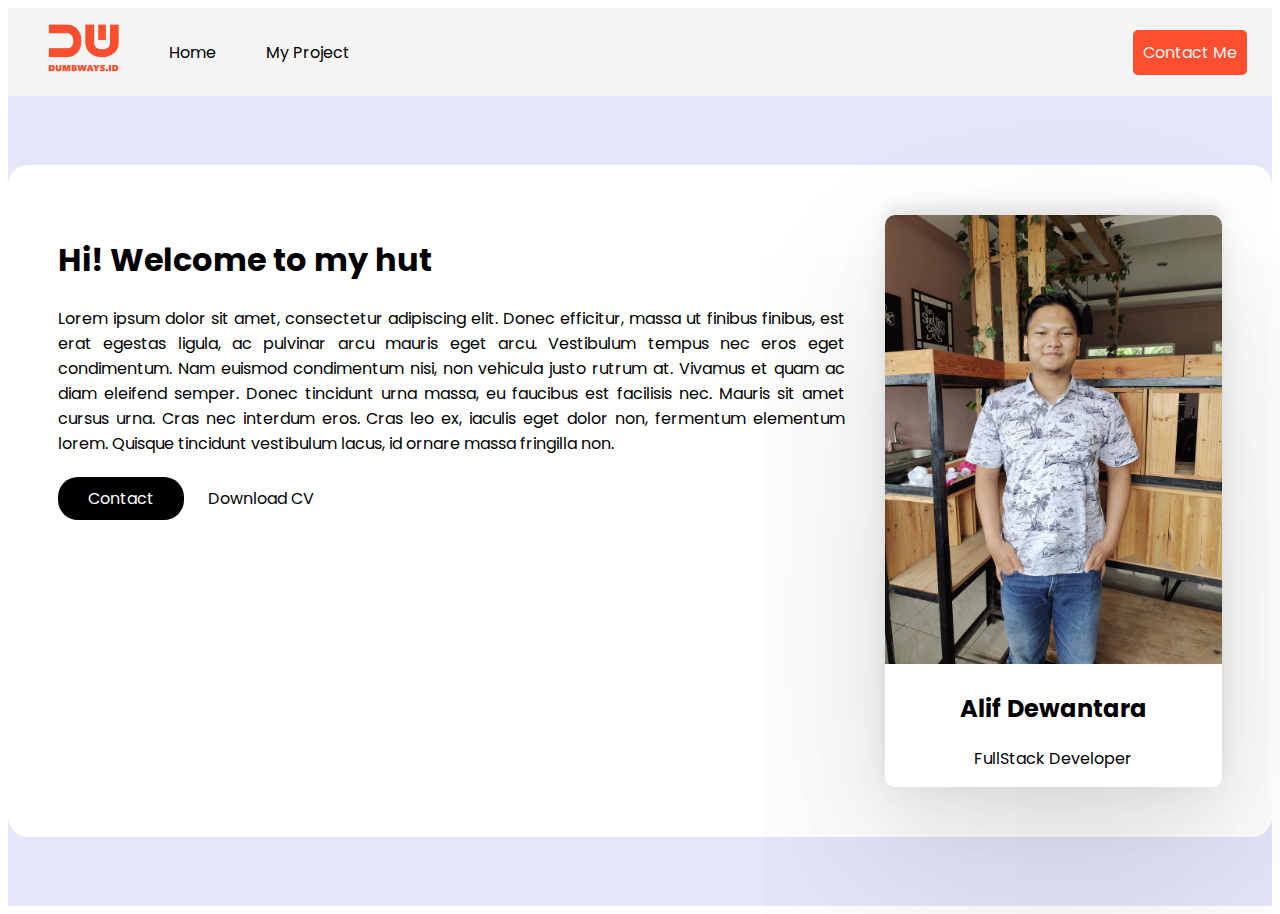
<file: index.html>
<!DOCTYPE html>
<html lang="en">
<head>
    <meta charset="UTF-8">
    <meta name="viewport" content="width=device-width, initial-scale=1.0">
    <link rel="stylesheet" href="styles/style.css">
    <link rel="stylesheet" href="https://cdnjs.cloudflare.com/ajax/libs/font-awesome/6.4.2/css/all.min.css" integrity="sha512-z3gLpd7yknf1YoNbCzqRKc4qyor8gaKU1qmn+CShxbuBusANI9QpRohGBreCFkKxLhei6S9CQXFEbbKuqLg0DA==" crossorigin="anonymous" referrerpolicy="no-referrer" />
    <title>Alif Dewantara</title>
</head>
<body>
    <Header>
        <nav>
            <div class="left-side">
                <ul>
                    <li><img src="images/logo.png" alt=""></li>
                    <li><a href="#">Home</a></li>
                    <li><a href="https://alifdwt.github.io">My Project</a></li>
                </ul>
            </div>
            <div class="right-side">
                <a href="contact.html">Contact Me</a>
            </div>
        </nav>
    </Header>
    <main>
        <section>
            <div class="container">
                <div class="content">
                    <div class="desc">
                        <h1>Hi! Welcome to my hut</h1>
                        <p>Lorem ipsum dolor sit amet, consectetur adipiscing elit. Donec efficitur, massa ut finibus finibus, est erat egestas ligula, ac pulvinar arcu mauris eget arcu. Vestibulum tempus nec eros eget condimentum. Nam euismod condimentum nisi, non vehicula justo rutrum at. Vivamus et quam ac diam eleifend semper. Donec tincidunt urna massa, eu faucibus est facilisis nec. Mauris sit amet cursus urna. Cras nec interdum eros. Cras leo ex, iaculis eget dolor non, fermentum elementum lorem. Quisque tincidunt vestibulum lacus, id ornare massa fringilla non.</p>
                        <div class="contact">
                            <a style="background-color: black; color: white; text-decoration: none; padding: 10px 30px; border-radius: 20px;" href="contact.html">Contact</a>
                            <a style="text-decoration: none; color: black;" href="files/Alif-Analyst-Resume (1).pdf">Download CV <i class="fa-solid fa-download"></i></a>
                        </div>
                    </div>
                    <div class="social-media">
                        <a href="https://linkedin.com/alifdwt"><i class="fa-brands fa-linkedin"></i></a>
                        <a href="https://instagram.com/alifdwt"><i class="fa-brands fa-square-instagram"></i></a>
                        <a href="https://facebook.com/aputradewantara"><i class="fa-brands fa-square-facebook"></i></a>
                        <a href="https://twitter.com/alifdwt"><i class="fa-brands fa-square-twitter"></i></a>
                    </div>
                </div>
                <div class="card">
                    <img src="images/IMG_20220314_150124-min.jpg" alt="profil">
                    <h2>Alif Dewantara</h2>
                    <p>FullStack Developer</p>
                </div>
            </div>
        </section>
    </main>
</body>
</html>
</file>
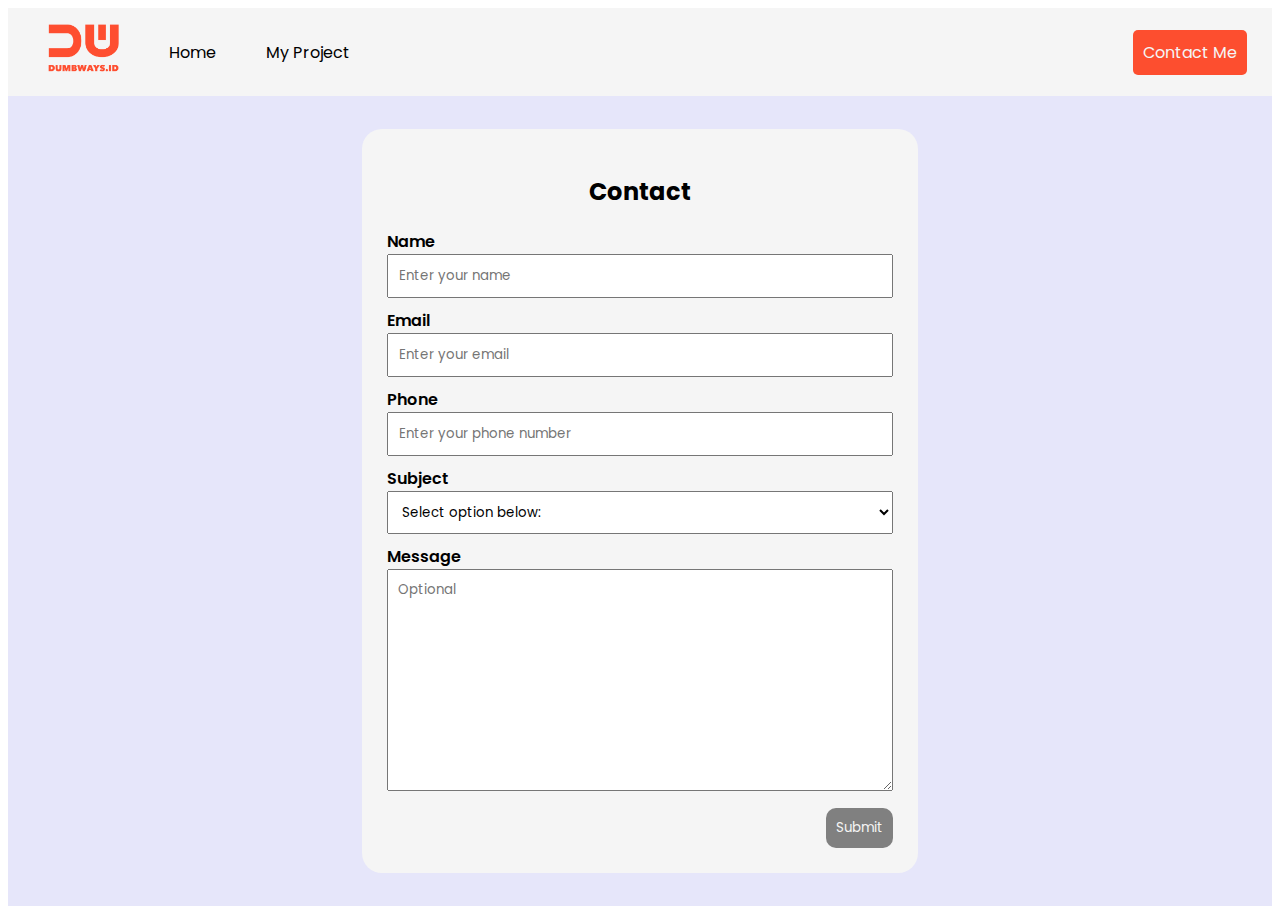
<file: contact.html>
<!DOCTYPE html>
<html lang="en">
<head>
    <meta charset="UTF-8">
    <meta name="viewport" content="width=device-width, initial-scale=1.0">
    <link rel="stylesheet" href="styles/contact.css">
    <title>Contact - Alif Dewantara</title>
</head>
<body>
    <Header>
        <nav>
            <div class="left-side">
                <ul>
                    <li><img src="images/logo.png" alt=""></li>
                    <li><a href="index.html">Home</a></li>
                    <li><a href="https://alifwdt.github.io">My Project</a></li>
                </ul>
            </div>
            <div class="right-side">
                <a href="contact.html">Contact Me</a>
            </div>
        </nav>
    </Header>
    <main>
        <section class="form">
            <h2>Contact</h2>
            <div class="form-container">
                <form action="#" id="form1">
                    <div class="name-input">
                        <label for="input-name">Name</label>
                        <input type="text" required id="input-name" placeholder="Enter your name" onkeyup="success()">
                    </div>
                    <div class="email-input">
                        <label for="input-email">Email</label>
                        <input type="email" required id="input-email" placeholder="Enter your email" onkeyup="success()">
                    </div>
                    <div class="phone-input">
                        <label for="input-phone">Phone</label>
                        <input type="tel" required id="input-phone" pattern="[0-9]+" placeholder="Enter your phone number" onkeyup="success()">
                    </div>
                    <div class="subject-input">
                        <label for="select-subject">Subject</label>
                        <select name="subject" id="select-subject" required>
                            <option value="" disabled selected>Select option below:</option>
                            <option>Front End Developer</option>
                            <option>Back End Developer</option>
                            <option>FullStack Developer</option>
                        </select>
                    </div>
                    <div class="text-area">
                        <label for="input-message">Message</label>
                        <textarea name="message" id="input-message" cols="30" rows="10" placeholder="Optional"></textarea>
                    </div>
                </form>
            </div>
            <div class="btn">
                <button class="submit-btn" id="form-button" value="Submit" form="form1" type="button" onclick="submitButton()" disabled>Submit</button>
            </div>
        </section>
    </main>
    <script src="scripts/contact.js"></script>
</body>
</html>
</file>
<file: styles/style.css>
@import url('https://fonts.googleapis.com/css2?family=Poppins&display=swap');

* {
    font-family: 'Poppins', sans-serif;
}
nav {
    background-color: whitesmoke;
    display: flex;
}

.left-side {
    width: 50%;
}

.left-side ul {
    list-style-type: none;
    display: flex;
    align-items: center;
}

.left-side ul li {
    margin-right: 50px;
}

.left-side ul li a {
    text-decoration: none;
    color: black;
}

.left-side ul li img {
    max-height: 49px;
}

.right-side {
    display: flex;
    width: 50%;
    justify-content: end;
    align-items: center;
}

.right-side a {
    text-decoration: none;
    padding: 10px;
    background-color: #fd4e2f;
    color: whitesmoke;
    border-radius: 5px;
    margin-right: 25px;
}

main {
    background-color: lavender;
}

section {
    display: flex;
    /* justify-content: center; */
    align-items: center;
    height: 90vh;
}

section .container {
    width: 1200px;
    background-color: white;
    display: flex;
    padding: 50px;
    border-radius: 20px;
    margin: auto;
}

section .container .content {
    width: 70%;
    padding-right: 40px;
    text-align: justify;
}

section .container .content .desc .contact {
    margin: 30px 0;
}

section .container .content .desc .contact a {
    margin-right: 20px;
}

section .container .social-media {
    font-size: 2em;
    text-align: center;
}

section .container .social-media a {
    margin: 10px;
    color: black;
    background-color: white;
}

section .card {
    width: 30%;
    text-align: center;
    border-radius: 10px;
    box-shadow: 0px 100px 317px rgba(0, 0, 0, 0.11),
                0px 45.931px 132.435px rgba(0, 0, 0, 0.0562632),
                0px 18.5017px 70.8061px rgba(0, 0, 0, 0.038833),
                0px 0.93918px 39.6933px rgba(0, 0, 0, 0.0346007),
                0px -8.75718px 21.0808px rgba(0, 0, 0, 0.0360483),
                0px -10.0607px 8.7722px rgba(0, 0, 0, 0.0370893);
}

section .card img {
    width: 100%;
    border-radius: 10px 10px 0 0;
}
</file>
<file: styles/contact.css>
@import url('https://fonts.googleapis.com/css2?family=Poppins&display=swap');

* {
    font-family: 'Poppins', sans-serif;
}
nav {
    background-color: whitesmoke;
    display: flex;
}

.left-side {
    width: 50%;
}

.left-side ul {
    list-style-type: none;
    display: flex;
    align-items: center;
}

.left-side ul li {
    margin-right: 50px;
}

.left-side ul li a {
    text-decoration: none;
    color: black;
}

.left-side ul li img {
    max-height: 49px;
}

.right-side {
    display: flex;
    width: 50%;
    justify-content: end;
    align-items: center;
}

.right-side a {
    text-decoration: none;
    padding: 10px;
    background-color: #fd4e2f;
    color: whitesmoke;
    border-radius: 5px;
    margin-right: 25px;
}

main {
    display: flex;
    height: 90vh;
    flex-direction: column;
    justify-content: center;
    align-items: center;
    background-color: lavender;
}

main .form {
    width: 40%;
    background-color: whitesmoke;
    border-radius: 20px;
    padding: 25px;
}

main .form h2 {
    text-align: center;
}

main .form .form-container {
    display: block;
    width: 100%;
}

#input-name, #input-email, #input-phone, #select-subject, #input-message {
    width: 100%;
    padding: 10px;
    margin-bottom: 10px;
    box-sizing: border-box;
}

form label {
    font-weight: 600;
}

.btn button {
    background-color: #fd4e2f;
    color: whitesmoke;
    float: right;
    border: none;
    padding: 10px;
    border-radius: 10px;
    cursor: pointer;
    transition: .3s;
}

.btn button:hover {
    background-color: whitesmoke;
    color: #fd4e2f;
}

.btn button:disabled {
    background-color: grey;
    color: whitesmoke;
    cursor: default;
}
</file>
